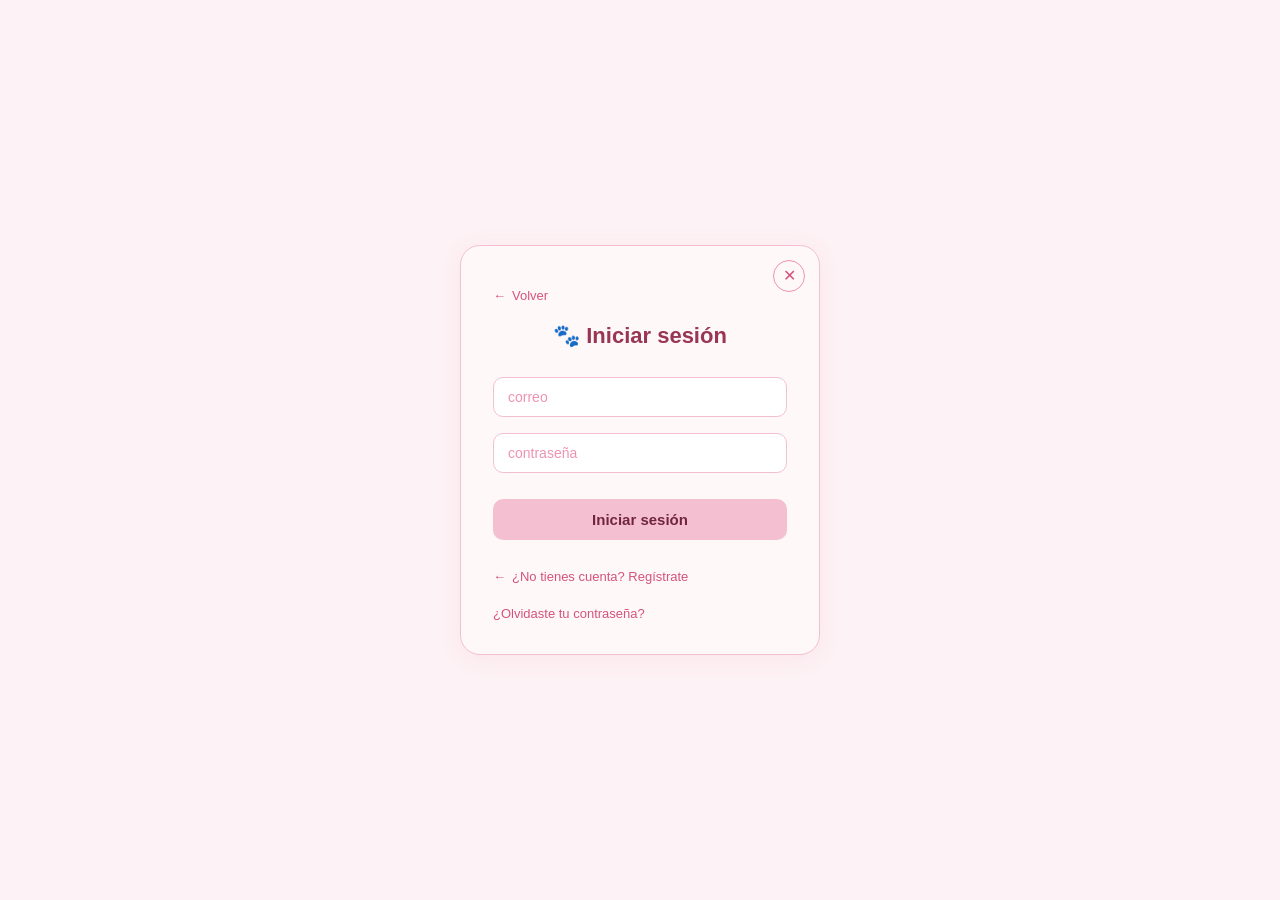
<file: iniciarsesion.html>
<!DOCTYPE html>
<html lang="es">
<head>
  <meta charset="UTF-8" />
  <meta name="viewport" content="width=device-width, initial-scale=1.0" />
  <title>Iniciar sesión</title>
  <style>
    * { box-sizing: border-box; margin: 0; padding: 0; }

    body {
      min-height: 100vh;
      display: flex;
      align-items: center;
      justify-content: center;
      background: #fdf2f5;
      font-family: 'Segoe UI', sans-serif;
    }

    .card {
      background: #fff8f9;
      border: 1px solid #f4c0d1;
      border-radius: 20px;
      padding: 2.5rem 2rem 2rem;
      width: 360px;
      position: relative;
      box-shadow: 0 4px 24px rgba(212, 83, 126, 0.08);
    }

    .close-btn {
      position: absolute;
      top: 14px;
      right: 14px;
      background: none;
      border: 1.5px solid #ED93B1;
      border-radius: 50%;
      width: 32px;
      height: 32px;
      display: flex;
      align-items: center;
      justify-content: center;
      cursor: pointer;
      color: #D4537E;
      font-size: 16px;
      line-height: 1;
      text-decoration: none;
    }
    .close-btn:hover { background: #FBEAF0; }

    .btn-back {
      display: inline-flex;
      align-items: center;
      gap: 6px;
      background: none;
      border: none;
      cursor: pointer;
      color: #D4537E;
      font-size: 13px;
      padding: 0;
      margin-bottom: 1.2rem;
      text-decoration: none;
    }
    .btn-back:hover { color: #993556; }
    .btn-back::before { content: "←"; }

    .title {
      text-align: center;
      font-size: 22px;
      font-weight: 600;
      color: #993556;
      margin-bottom: 1.8rem;
    }

    .form-input {
      width: 100%;
      padding: 11px 14px;
      border: 1px solid #F4C0D1;
      border-radius: 10px;
      background: #fff;
      font-size: 14px;
      color: #72243E;
      margin-bottom: 1rem;
      outline: none;
      transition: border-color 0.2s, box-shadow 0.2s;
    }
    .form-input:focus {
      border-color: #D4537E;
      box-shadow: 0 0 0 3px rgba(212,83,126,0.12);
    }
    .form-input::placeholder { color: #ED93B1; }

    .btn-primary {
      display: block;
      width: 100%;
      padding: 12px;
      background: #F4C0D1;
      border: none;
      border-radius: 10px;
      font-size: 15px;
      font-weight: 600;
      color: #72243E;
      cursor: pointer;
      margin-bottom: 1.2rem;
      text-align: center;
      text-decoration: none;
      transition: background 0.2s;
    }
    .btn-primary:hover { background: #ED93B1; }
    .btn-primary:disabled { opacity: 0.6; cursor: not-allowed; }

    .btn-reenviar {
      display: none;
      width: 100%;
      padding: 10px;
      background: #fff;
      border: 1px solid #F4C0D1;
      border-radius: 10px;
      font-size: 14px;
      font-weight: 600;
      color: #D4537E;
      cursor: pointer;
      margin-bottom: 1rem;
    }
    .btn-reenviar:hover { background: #FBEAF0; }
    .btn-reenviar:disabled { opacity: 0.6; cursor: not-allowed; }

    .link-olvide {
      display: inline-block;
      font-size: 13px;
      color: #D4537E;
      text-decoration: none;
      margin-top: 2px;
    }
    .link-olvide:hover { color: #993556; text-decoration: underline; }

    #mensaje { color:#D4537E; font-size:13px; margin-bottom: 10px; }
    #avisoReenvio { color:#993556; font-size:13px; margin-bottom: 10px; }
  </style>
</head>
<body>

<div class="card">
  <a href="index.html" class="close-btn" title="Cerrar">✕</a>
  <a href="index.html" class="btn-back">Volver</a>

  <p class="title">🐾 Iniciar sesión</p>

  <input class="form-input" type="email" id="correo" placeholder="correo" />
  <input class="form-input" type="password" id="contrasena" placeholder="contraseña" />
  <p id="mensaje"></p>

  <button class="btn-reenviar" id="btnReenviar" onclick="reenviarVerificacion()">
    📩 Reenviar correo de verificación
  </button>
  <p id="avisoReenvio"></p>

  <button class="btn-primary" id="btnLogin" onclick="iniciarSesion()">Iniciar sesión</button>
  <a href="registrarse.html" class="btn-back" style="margin-top:10px;">¿No tienes cuenta? Regístrate</a>
  <br />
  <a href="recuperar.html" class="link-olvide">¿Olvidaste tu contraseña?</a>
</div>

<script>
const API = 'https://huellas-a-casa-backend.onrender.com';

async function iniciarSesion() {
  const correo = document.getElementById('correo').value.trim();
  const contrasena = document.getElementById('contrasena').value;
  const mensaje = document.getElementById('mensaje');
  const boton = document.getElementById('btnLogin');
  const btnReenviar = document.getElementById('btnReenviar');

  mensaje.textContent = '';
  document.getElementById('avisoReenvio').textContent = '';
  btnReenviar.style.display = 'none';

  boton.disabled = true;
  boton.textContent = 'Entrando...';

  try {
    const respuesta = await fetch(API + '/api/login', {
      method: 'POST',
      headers: { 'Content-Type': 'application/json' },
      body: JSON.stringify({ correo, contrasena })
    });

    const data = await respuesta.json();

    if (data.exito) {
      // Guardamos el usuario en sesión del navegador para usarlo en otras páginas
      sessionStorage.setItem('usuario', JSON.stringify(data.usuario));
      window.location.href = 'index.html';
    } else {
      mensaje.textContent = data.mensaje;
      // Si el correo aún no está verificado, ofrecemos reenviar el enlace
      if (data.sin_verificar) {
        btnReenviar.style.display = 'block';
      }
    }
  } catch (error) {
    mensaje.textContent = "Error de conexión con el servidor. Si es la primera vez, espera unos segundos e inténtalo de nuevo.";
    console.error(error);
  } finally {
    boton.disabled = false;
    boton.textContent = 'Iniciar sesión';
  }
}

async function reenviarVerificacion() {
  const correo = document.getElementById('correo').value.trim();
  const aviso = document.getElementById('avisoReenvio');
  const boton = document.getElementById('btnReenviar');

  aviso.textContent = 'Enviando...';
  boton.disabled = true;

  try {
    const respuesta = await fetch(API + '/api/reenviar_verificacion', {
      method: 'POST',
      headers: { 'Content-Type': 'application/json' },
      body: JSON.stringify({ correo })
    });
    const data = await respuesta.json();
    aviso.textContent = data.mensaje + ' Revisa también la carpeta de spam.';
  } catch (e) {
    aviso.textContent = 'No se pudo conectar con el servidor.';
  } finally {
    boton.disabled = false;
  }
}
</script>
</body>
</html>
</file>
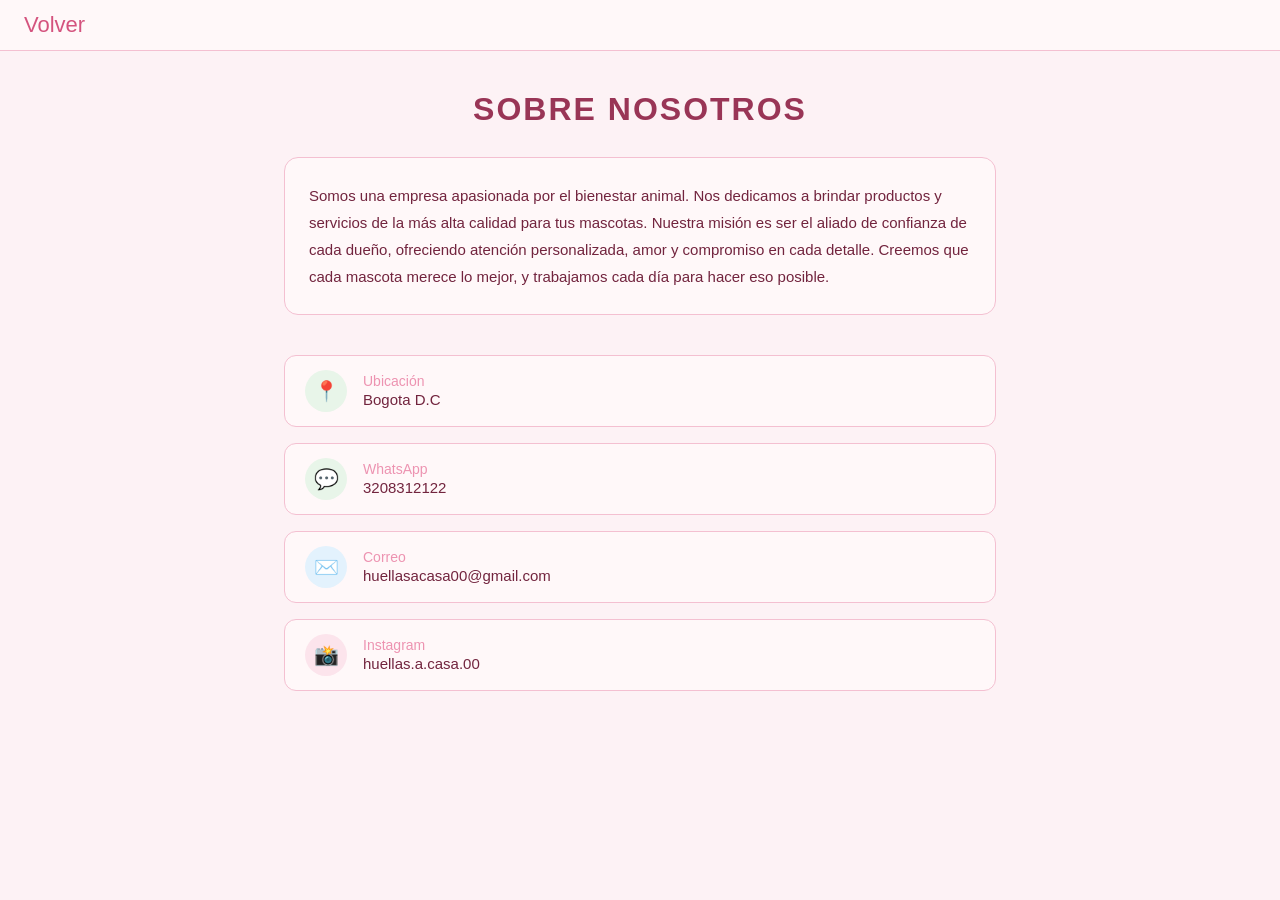
<file: nosotros.html>
<!DOCTYPE html>
<html lang="es">
<head>
  <meta charset="UTF-8" />
  <meta name="viewport" content="width=device-width, initial-scale=1.0" />
  <title>Sobre Nosotros</title>
  <style>
    * { box-sizing: border-box; margin: 0; padding: 0; }

    body {
      min-height: 100vh;
      background: #fdf2f5;
      font-family: 'Segoe UI', sans-serif;
      color: #72243E;
    }

    nav {
      background: #fff8f9;
      border-bottom: 1px solid #f4c0d1;
      padding: 12px 24px;
      display: flex;
      align-items: center;
    }
    nav a {
      text-decoration: none;
      color: #D4537E;
      font-size: 22px;
    }
    nav a:hover { color: #993556; }

    .container {
      max-width: 760px;
      margin: 0 auto;
      padding: 2.5rem 1.5rem;
    }

    h1 {
      text-align: center;
      font-size: 32px;
      font-weight: 700;
      color: #993556;
      letter-spacing: 2px;
      margin-bottom: 1.8rem;
    }

    .descripcion {
      font-size: 15px;
      line-height: 1.8;
      color: #72243E;
      background: #fff8f9;
      border: 1px solid #f4c0d1;
      border-radius: 14px;
      padding: 1.5rem;
      margin-bottom: 2.5rem;
    }

    .contacto {
      display: flex;
      flex-direction: column;
      gap: 1rem;
    }

    .contacto-item {
      display: flex;
      align-items: center;
      gap: 16px;
      background: #fff8f9;
      border: 1px solid #f4c0d1;
      border-radius: 12px;
      padding: 14px 20px;
      color: #72243E;
      font-size: 15px;
    }

    .icono {
      width: 42px;
      height: 42px;
      border-radius: 50%;
      display: flex;
      align-items: center;
      justify-content: center;
      flex-shrink: 0;
      font-size: 20px;
    }

    .ic-maps     { background: #e8f5e9; }
    .ic-whatsapp { background: #e8f5e9; }
    .ic-mail     { background: #e3f2fd; }
    .ic-ig       { background: #fce4ec; }
    .ic-tiktok   { background: #f3e5f5; }

    .contacto-label {
      font-weight: 500;
      font-size: 14px;
      color: #ED93B1;
      margin-bottom: 2px;
    }
    .contacto-valor {
      font-size: 15px;
      color: #72243E;
    }
  </style>
</head>
<body>

  <nav>
    <a href="index.html" title="Inicio">Volver</a>
  </nav>

  <div class="container">
    <h1>SOBRE NOSOTROS</h1>

    <p class="descripcion">
      Somos una empresa apasionada por el bienestar animal. Nos dedicamos a brindar 
      productos y servicios de la más alta calidad para tus mascotas. Nuestra misión 
      es ser el aliado de confianza de cada dueño, ofreciendo atención personalizada, 
      amor y compromiso en cada detalle. Creemos que cada mascota merece lo mejor, 
      y trabajamos cada día para hacer eso posible.
    </p>

    <div class="contacto">

      <div class="contacto-item">
        <div class="icono ic-maps">📍</div>
        <div>
          <p class="contacto-label">Ubicación</p>
          <p class="contacto-valor">Bogota D.C</p>
        </div>
      </div>

      <div class="contacto-item">
        <div class="icono ic-whatsapp">💬</div>
        <div>
          <p class="contacto-label">WhatsApp</p>
          <p class="contacto-valor">3208312122</p>
        </div>
      </div>

      <div class="contacto-item">
        <div class="icono ic-mail">✉️</div>
        <div>
          <p class="contacto-label">Correo</p>
          <p class="contacto-valor">huellasacasa00@gmail.com</p>
        </div>
      </div>

      <div class="contacto-item">
        <div class="icono ic-ig">📸</div>
        <div>
          <p class="contacto-label">Instagram</p>
          <p class="contacto-valor">huellas.a.casa.00</p>
        </div>
      </div>

    </div>
  </div>

</body>
</html>
</file>
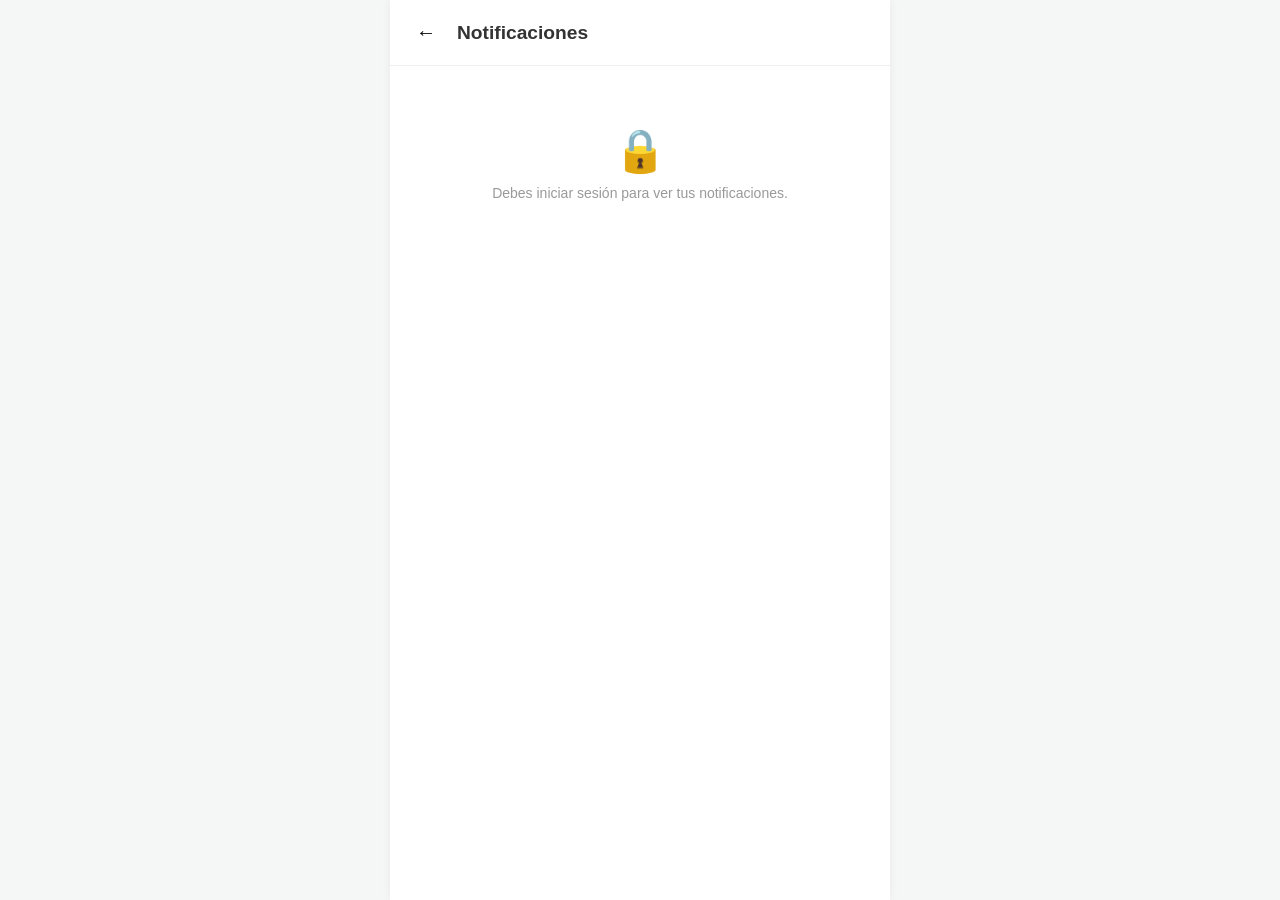
<file: notificaciones.html>
<!DOCTYPE html>
<html lang="es">
<head>
    <meta charset="UTF-8">
    <title>Notificaciones - Huellas a Casa</title>
    <style>
        body { 
            font-family: 'Segoe UI', sans-serif; 
            background-color: #f4f7f6; 
            margin: 0; 
            display: flex; 
            justify-content: center; 
        }
        .notifications-container { 
            width: 100%; 
            max-width: 500px; 
            background: white; 
            min-height: 100vh; 
            box-shadow: 0 0 10px rgba(0,0,0,0.05); 
        }
        header { 
            padding: 20px; 
            background-color: #fff; 
            border-bottom: 1px solid #eee; 
            display: flex; 
            align-items: center; 
        }
        .btn-back { 
            background: none; 
            border: none; 
            font-size: 20px; 
            cursor: pointer; 
            margin-right: 15px; 
        }
        h2 { margin: 0; font-size: 1.2rem; color: #333; flex: 1; }

        .badge-pendientes {
            background: #e53935;
            color: #fff;
            font-size: 12px;
            font-weight: 700;
            min-width: 22px;
            height: 22px;
            padding: 0 6px;
            box-sizing: border-box;
            border-radius: 50%;
            line-height: 22px;
            text-align: center;
            display: none;
        }
        
        .notification-list { list-style: none; padding: 0; margin: 0; }
        .notification-item { 
            padding: 15px 20px; 
            border-bottom: 1px solid #f0f0f0; 
            display: flex; 
            gap: 15px; 
            transition: background 0.3s;
            cursor: pointer;
        }
        .notification-item:hover { background-color: #f9f9f9; }
        .notification-item.unread { background-color: #fff4f4; }
        
        .icon { 
            width: 45px; 
            height: 45px; 
            background: #eee; 
            border-radius: 50%; 
            display: flex; 
            align-items: center; 
            justify-content: center; 
            font-size: 20px; 
            flex-shrink: 0;
        }
        .content { flex: 1; min-width: 0; }
        .content .title { font-weight: bold; font-size: 14px; margin-bottom: 3px; color: #222; }
        .content .desc { font-size: 13px; color: #666; line-height: 1.4; }
        .content .time { font-size: 11px; color: #999; margin-top: 5px; }
        
        .unread-dot { 
            width: 8px; 
            height: 8px; 
            background-color: #e53935; 
            border-radius: 50%; 
            align-self: center; 
            flex-shrink: 0;
        }

        .estado-vacio {
            text-align: center;
            padding: 60px 20px;
            color: #999;
            font-size: 14px;
        }
        .estado-vacio .emoji { font-size: 42px; display: block; margin-bottom: 10px; }
    </style>
</head>
<body>

    <div class="notifications-container">
        <header>
            <button class="btn-back" onclick="window.history.back()">←</button>
            <h2>Notificaciones</h2>
            <span class="badge-pendientes" id="badgePendientes">0</span>
        </header>

        <ul class="notification-list" id="listaNotificaciones">
            <li class="estado-vacio">Cargando...</li>
        </ul>
    </div>

<script>
const iconosPorTipo = {
    cita: '📅',
    pedido: '🛍️',
    promocion: '🐾',
    sistema: '🔔'
};

function obtenerUsuario() {
    return JSON.parse(sessionStorage.getItem('usuario') || 'null');
}

async function cargarNotificaciones() {
    const lista = document.getElementById('listaNotificaciones');
    const badge = document.getElementById('badgePendientes');
    const usuarioActual = obtenerUsuario();

    if (!usuarioActual) {
        lista.innerHTML = '<li class="estado-vacio"><span class="emoji">🔒</span>Debes iniciar sesión para ver tus notificaciones.</li>';
        return;
    }

    try {
        const respuesta = await fetch(`https://huellas-a-casa-backend.onrender.com/api/notificaciones?id_usuario=${usuarioActual.id}`);
        const data = await respuesta.json();

        if (!data.exito) {
            lista.innerHTML = `<li class="estado-vacio">${data.mensaje}</li>`;
            return;
        }

        if (data.notificaciones.length === 0) {
            lista.innerHTML = '<li class="estado-vacio"><span class="emoji">🔔</span>No tienes notificaciones por ahora.</li>';
            badge.style.display = 'none';
            return;
        }

        const noLeidas = data.notificaciones.filter(n => !n.leida).length;
        if (noLeidas > 0) {
            badge.textContent = noLeidas > 9 ? '9+' : noLeidas;
            badge.style.display = 'inline-block';
        } else {
            badge.style.display = 'none';
        }

        lista.innerHTML = data.notificaciones.map(n => `
            <li class="notification-item ${n.leida ? '' : 'unread'}" data-id="${n.id}" onclick="marcarComoLeida(${n.id}, this)">
                <div class="icon">${iconosPorTipo[n.tipo] || '🔔'}</div>
                <div class="content">
                    <div class="title">${n.titulo}</div>
                    <div class="desc">${n.descripcion}</div>
                    <div class="time">${n.tiempo}</div>
                </div>
                ${n.leida ? '' : '<div class="unread-dot"></div>'}
            </li>
        `).join('');

    } catch (error) {
        lista.innerHTML = '<li class="estado-vacio">Error de conexión con el servidor.</li>';
        console.error(error);
    }
}

async function marcarComoLeida(idNotificacion, elemento) {
    const usuarioActual = obtenerUsuario();
    if (!usuarioActual) return;

    if (!elemento.classList.contains('unread')) return;

    elemento.classList.remove('unread');
    const punto = elemento.querySelector('.unread-dot');
    if (punto) punto.remove();

    const badge = document.getElementById('badgePendientes');
    const restantes = document.querySelectorAll('.notification-item.unread').length;
    if (restantes > 0) {
        badge.textContent = restantes > 9 ? '9+' : restantes;
    } else {
        badge.style.display = 'none';
    }

    try {
        await fetch('https://huellas-a-casa-backend.onrender.com/api/marcar_leida', {
            method: 'POST',
            headers: { 'Content-Type': 'application/json' },
            body: JSON.stringify({ id_notificacion: idNotificacion, id_usuario: usuarioActual.id })
        });
    } catch (error) {
        console.error('No se pudo marcar como leída en el servidor:', error);
    }
}

cargarNotificaciones();
</script>

</body>
</html>
</file>
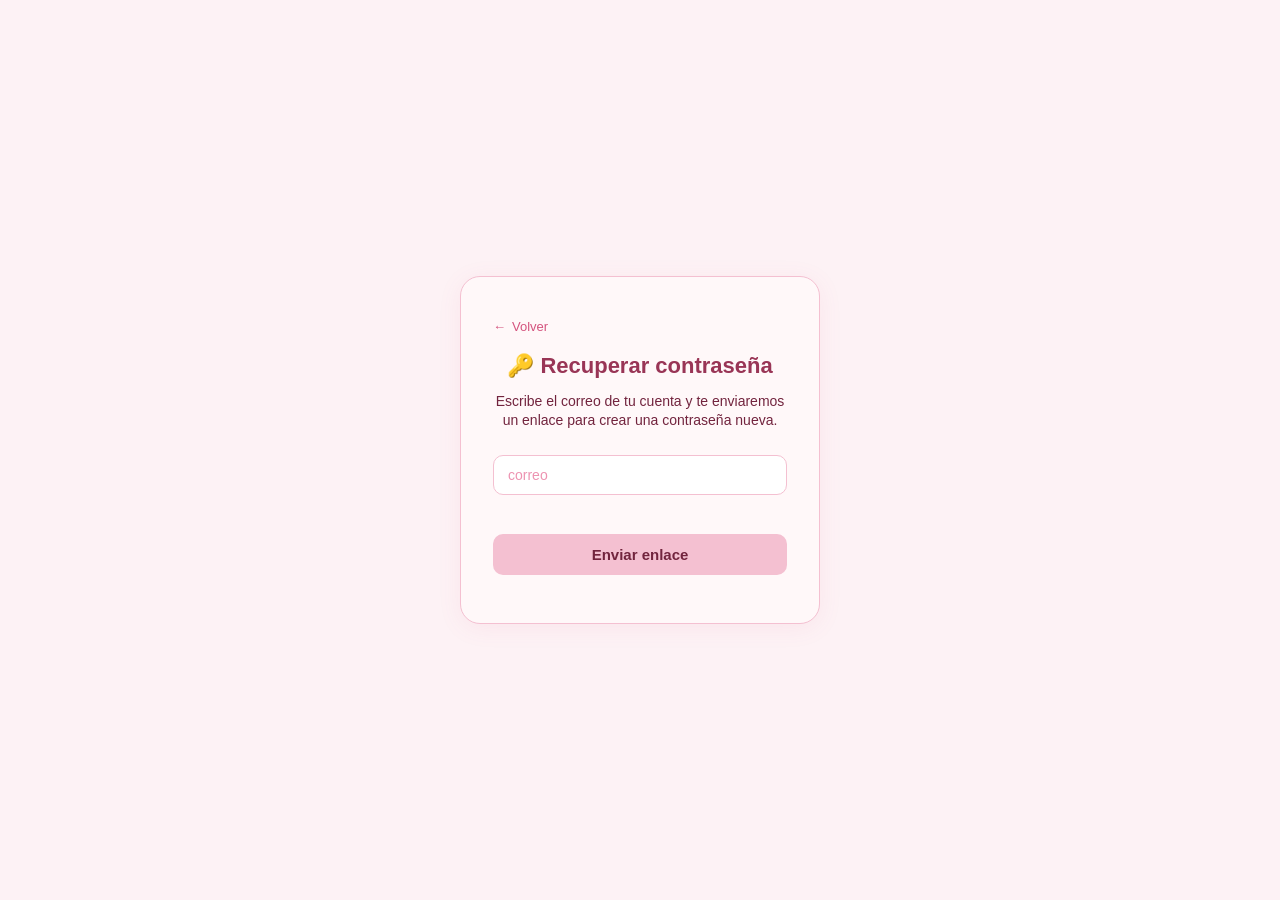
<file: recuperar.html>
<!DOCTYPE html>
<html lang="es">
<head>
  <meta charset="UTF-8" />
  <meta name="viewport" content="width=device-width, initial-scale=1.0" />
  <meta name="referrer" content="no-referrer" />
  <title>Recuperar contraseña</title>
  <style>
    * { box-sizing: border-box; margin: 0; padding: 0; }

    body {
      min-height: 100vh;
      display: flex;
      align-items: center;
      justify-content: center;
      background: #fdf2f5;
      font-family: 'Segoe UI', sans-serif;
      padding: 16px;
    }

    .card {
      background: #fff8f9;
      border: 1px solid #f4c0d1;
      border-radius: 20px;
      padding: 2.5rem 2rem 2rem;
      width: 360px;
      max-width: 100%;
      position: relative;
      box-shadow: 0 4px 24px rgba(212, 83, 126, 0.08);
    }

    .btn-back {
      display: inline-flex;
      align-items: center;
      gap: 6px;
      color: #D4537E;
      font-size: 13px;
      margin-bottom: 1.2rem;
      text-decoration: none;
    }
    .btn-back:hover { color: #993556; }
    .btn-back::before { content: "←"; }

    .title {
      text-align: center;
      font-size: 22px;
      font-weight: 600;
      color: #993556;
      margin-bottom: 0.8rem;
    }
    .subtitulo {
      text-align: center;
      font-size: 14px;
      color: #72243E;
      margin-bottom: 1.5rem;
      line-height: 1.4;
    }

    .form-input {
      width: 100%;
      padding: 11px 14px;
      border: 1px solid #F4C0D1;
      border-radius: 10px;
      background: #fff;
      font-size: 14px;
      color: #72243E;
      margin-bottom: 1rem;
      outline: none;
      transition: border-color 0.2s, box-shadow 0.2s;
    }
    .form-input:focus {
      border-color: #D4537E;
      box-shadow: 0 0 0 3px rgba(212,83,126,0.12);
    }
    .form-input::placeholder { color: #ED93B1; }

    .btn-primary {
      display: block;
      width: 100%;
      padding: 12px;
      background: #F4C0D1;
      border: none;
      border-radius: 10px;
      font-size: 15px;
      font-weight: 600;
      color: #72243E;
      cursor: pointer;
      margin-bottom: 1rem;
      text-align: center;
      text-decoration: none;
      transition: background 0.2s;
    }
    .btn-primary:hover { background: #ED93B1; }
    .btn-primary:disabled { opacity: 0.6; cursor: not-allowed; }

    .msg-error { color: #D4537E; font-size: 13px; margin-bottom: 10px; min-height: 1em; }
    .msg-ok {
      background: #fff;
      border: 1px solid #F4C0D1;
      border-radius: 10px;
      color: #72243E;
      font-size: 14px;
      line-height: 1.4;
      padding: 12px 14px;
      margin-bottom: 1rem;
    }

    .oculto { display: none; }
  </style>
</head>
<body>

<div class="card">

  <!-- ===== Paso 1: pedir el enlace por correo ===== -->
  <section id="pasoCorreo">
    <a href="iniciarsesion.html" class="btn-back">Volver</a>
    <p class="title">🔑 Recuperar contraseña</p>
    <p class="subtitulo">Escribe el correo de tu cuenta y te enviaremos un enlace para crear una contraseña nueva.</p>

    <input class="form-input" type="email" id="correo" placeholder="correo" />
    <p class="msg-error" id="errorCorreo"></p>
    <div class="msg-ok oculto" id="okCorreo"></div>

    <button class="btn-primary" id="btnEnviar" onclick="pedirEnlace()">Enviar enlace</button>
  </section>

  <!-- ===== Paso 2: elegir la contraseña nueva (llega desde el correo) ===== -->
  <section id="pasoNueva" class="oculto">
    <p class="title">🔑 Nueva contraseña</p>
    <p class="subtitulo">Elige una contraseña nueva para tu cuenta (mínimo 6 caracteres).</p>

    <input class="form-input" type="password" id="nueva" placeholder="contraseña nueva" />
    <input class="form-input" type="password" id="repetir" placeholder="repite la contraseña" />
    <p class="msg-error" id="errorNueva"></p>
    <div class="msg-ok oculto" id="okNueva"></div>

    <button class="btn-primary" id="btnGuardar" onclick="guardarNueva()">Guardar contraseña</button>
    <a href="iniciarsesion.html" class="btn-back oculto" id="linkLogin">Ir a iniciar sesión</a>
  </section>

</div>

<script>
const API = 'https://huellas-a-casa-backend.onrender.com';

// Si la dirección trae ?token=..., mostramos el formulario de contraseña nueva
const token = new URLSearchParams(window.location.search).get('token');
if (token) {
  document.getElementById('pasoCorreo').classList.add('oculto');
  document.getElementById('pasoNueva').classList.remove('oculto');
}

async function pedirEnlace() {
  const correo = document.getElementById('correo').value.trim();
  const error = document.getElementById('errorCorreo');
  const ok = document.getElementById('okCorreo');
  const boton = document.getElementById('btnEnviar');

  error.textContent = '';
  ok.classList.add('oculto');

  if (!correo) {
    error.textContent = 'Escribe tu correo.';
    return;
  }

  boton.disabled = true;
  boton.textContent = 'Enviando...';

  try {
    const respuesta = await fetch(API + '/api/olvide_contrasena', {
      method: 'POST',
      headers: { 'Content-Type': 'application/json' },
      body: JSON.stringify({ correo })
    });
    const data = await respuesta.json();

    if (data.exito) {
      ok.textContent = data.mensaje;
      ok.classList.remove('oculto');
    } else {
      error.textContent = data.mensaje;
    }
  } catch (e) {
    error.textContent = 'Error de conexión con el servidor. Si es la primera vez, espera unos segundos e inténtalo de nuevo.';
  } finally {
    boton.disabled = false;
    boton.textContent = 'Enviar enlace';
  }
}

async function guardarNueva() {
  const nueva = document.getElementById('nueva').value;
  const repetir = document.getElementById('repetir').value;
  const error = document.getElementById('errorNueva');
  const ok = document.getElementById('okNueva');
  const boton = document.getElementById('btnGuardar');

  error.textContent = '';
  ok.classList.add('oculto');

  if (nueva.length < 6) {
    error.textContent = 'La contraseña debe tener al menos 6 caracteres.';
    return;
  }
  if (nueva !== repetir) {
    error.textContent = 'Las contraseñas no coinciden.';
    return;
  }

  boton.disabled = true;
  boton.textContent = 'Guardando...';

  try {
    const respuesta = await fetch(API + '/api/restablecer_contrasena', {
      method: 'POST',
      headers: { 'Content-Type': 'application/json' },
      body: JSON.stringify({ token, contrasena: nueva })
    });
    const data = await respuesta.json();

    if (data.exito) {
      ok.textContent = data.mensaje;
      ok.classList.remove('oculto');
      // Quitamos el token de la barra de direcciones y mostramos el acceso al login
      history.replaceState(null, '', 'recuperar.html');
      boton.classList.add('oculto');
      document.getElementById('nueva').classList.add('oculto');
      document.getElementById('repetir').classList.add('oculto');
      document.getElementById('linkLogin').classList.remove('oculto');
    } else {
      error.textContent = data.mensaje;
      boton.disabled = false;
      boton.textContent = 'Guardar contraseña';
    }
  } catch (e) {
    error.textContent = 'Error de conexión con el servidor. Inténtalo de nuevo.';
    boton.disabled = false;
    boton.textContent = 'Guardar contraseña';
  }
}
</script>

</body>
</html>
</file>
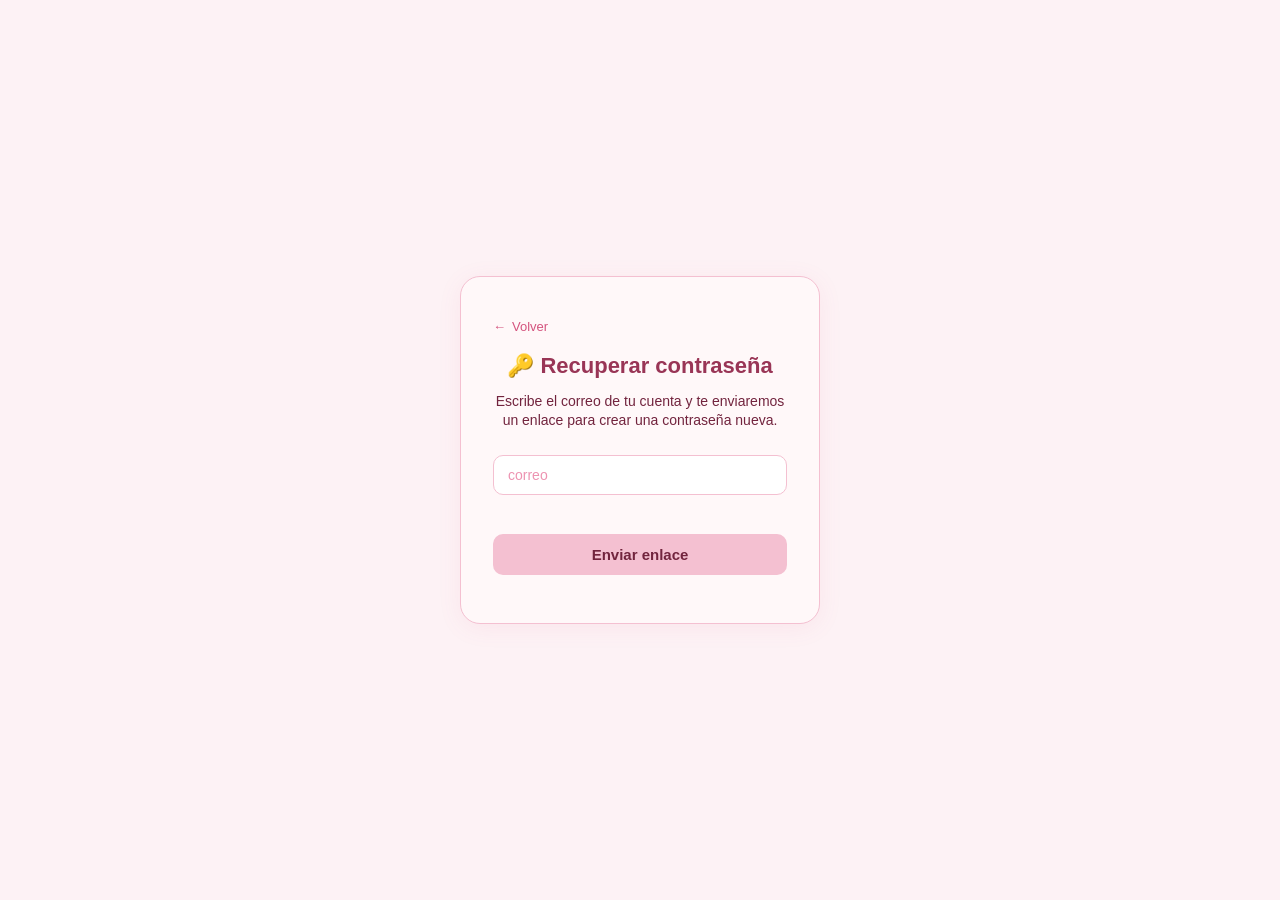
<file: recuperarcuenta.html>
<!DOCTYPE html>
<html lang="es">
<head>
  <meta charset="UTF-8" />
  <meta name="viewport" content="width=device-width, initial-scale=1.0" />
  <meta name="referrer" content="no-referrer" />
  <title>Recuperar contraseña</title>
  <style>
    * { box-sizing: border-box; margin: 0; padding: 0; }

    body {
      min-height: 100vh;
      display: flex;
      align-items: center;
      justify-content: center;
      background: #fdf2f5;
      font-family: 'Segoe UI', sans-serif;
      padding: 16px;
    }

    .card {
      background: #fff8f9;
      border: 1px solid #f4c0d1;
      border-radius: 20px;
      padding: 2.5rem 2rem 2rem;
      width: 360px;
      max-width: 100%;
      position: relative;
      box-shadow: 0 4px 24px rgba(212, 83, 126, 0.08);
    }

    .btn-back {
      display: inline-flex;
      align-items: center;
      gap: 6px;
      color: #D4537E;
      font-size: 13px;
      margin-bottom: 1.2rem;
      text-decoration: none;
    }
    .btn-back:hover { color: #993556; }
    .btn-back::before { content: "←"; }

    .title {
      text-align: center;
      font-size: 22px;
      font-weight: 600;
      color: #993556;
      margin-bottom: 0.8rem;
    }
    .subtitulo {
      text-align: center;
      font-size: 14px;
      color: #72243E;
      margin-bottom: 1.5rem;
      line-height: 1.4;
    }

    .form-input {
      width: 100%;
      padding: 11px 14px;
      border: 1px solid #F4C0D1;
      border-radius: 10px;
      background: #fff;
      font-size: 14px;
      color: #72243E;
      margin-bottom: 1rem;
      outline: none;
      transition: border-color 0.2s, box-shadow 0.2s;
    }
    .form-input:focus {
      border-color: #D4537E;
      box-shadow: 0 0 0 3px rgba(212,83,126,0.12);
    }
    .form-input::placeholder { color: #ED93B1; }

    .btn-primary {
      display: block;
      width: 100%;
      padding: 12px;
      background: #F4C0D1;
      border: none;
      border-radius: 10px;
      font-size: 15px;
      font-weight: 600;
      color: #72243E;
      cursor: pointer;
      margin-bottom: 1rem;
      text-align: center;
      text-decoration: none;
      transition: background 0.2s;
    }
    .btn-primary:hover { background: #ED93B1; }
    .btn-primary:disabled { opacity: 0.6; cursor: not-allowed; }

    .msg-error { color: #D4537E; font-size: 13px; margin-bottom: 10px; min-height: 1em; }
    .msg-ok {
      background: #fff;
      border: 1px solid #F4C0D1;
      border-radius: 10px;
      color: #72243E;
      font-size: 14px;
      line-height: 1.4;
      padding: 12px 14px;
      margin-bottom: 1rem;
    }

    .oculto { display: none; }
  </style>
</head>
<body>

<div class="card">

  <!-- ===== Paso 1: pedir el enlace por correo ===== -->
  <section id="pasoCorreo">
    <a href="iniciarsesion.html" class="btn-back">Volver</a>
    <p class="title">🔑 Recuperar contraseña</p>
    <p class="subtitulo">Escribe el correo de tu cuenta y te enviaremos un enlace para crear una contraseña nueva.</p>

    <input class="form-input" type="email" id="correo" placeholder="correo" />
    <p class="msg-error" id="errorCorreo"></p>
    <div class="msg-ok oculto" id="okCorreo"></div>

    <button class="btn-primary" id="btnEnviar" onclick="pedirEnlace()">Enviar enlace</button>
  </section>

  <!-- ===== Paso 2: elegir la contraseña nueva (llega desde el correo) ===== -->
  <section id="pasoNueva" class="oculto">
    <p class="title">🔑 Nueva contraseña</p>
    <p class="subtitulo">Elige una contraseña nueva para tu cuenta (mínimo 6 caracteres).</p>

    <input class="form-input" type="password" id="nueva" placeholder="contraseña nueva" />
    <input class="form-input" type="password" id="repetir" placeholder="repite la contraseña" />
    <p class="msg-error" id="errorNueva"></p>
    <div class="msg-ok oculto" id="okNueva"></div>

    <button class="btn-primary" id="btnGuardar" onclick="guardarNueva()">Guardar contraseña</button>
    <a href="iniciarsesion.html" class="btn-back oculto" id="linkLogin">Ir a iniciar sesión</a>
  </section>

</div>

<script>
const API = 'https://huellas-a-casa-backend.onrender.com';

// Si la dirección trae ?token=..., mostramos el formulario de contraseña nueva
const token = new URLSearchParams(window.location.search).get('token');
if (token) {
  document.getElementById('pasoCorreo').classList.add('oculto');
  document.getElementById('pasoNueva').classList.remove('oculto');
}

async function pedirEnlace() {
  const correo = document.getElementById('correo').value.trim();
  const error = document.getElementById('errorCorreo');
  const ok = document.getElementById('okCorreo');
  const boton = document.getElementById('btnEnviar');

  error.textContent = '';
  ok.classList.add('oculto');

  if (!correo) {
    error.textContent = 'Escribe tu correo.';
    return;
  }

  boton.disabled = true;
  boton.textContent = 'Enviando...';

  try {
    const respuesta = await fetch(API + '/api/olvide_contrasena', {
      method: 'POST',
      headers: { 'Content-Type': 'application/json' },
      body: JSON.stringify({ correo })
    });
    const data = await respuesta.json();

    if (data.exito) {
      ok.textContent = data.mensaje;
      ok.classList.remove('oculto');
    } else {
      error.textContent = data.mensaje;
    }
  } catch (e) {
    error.textContent = 'Error de conexión con el servidor. Si es la primera vez, espera unos segundos e inténtalo de nuevo.';
  } finally {
    boton.disabled = false;
    boton.textContent = 'Enviar enlace';
  }
}

async function guardarNueva() {
  const nueva = document.getElementById('nueva').value;
  const repetir = document.getElementById('repetir').value;
  const error = document.getElementById('errorNueva');
  const ok = document.getElementById('okNueva');
  const boton = document.getElementById('btnGuardar');

  error.textContent = '';
  ok.classList.add('oculto');

  if (nueva.length < 6) {
    error.textContent = 'La contraseña debe tener al menos 6 caracteres.';
    return;
  }
  if (nueva !== repetir) {
    error.textContent = 'Las contraseñas no coinciden.';
    return;
  }

  boton.disabled = true;
  boton.textContent = 'Guardando...';

  try {
    const respuesta = await fetch(API + '/api/restablecer_contrasena', {
      method: 'POST',
      headers: { 'Content-Type': 'application/json' },
      body: JSON.stringify({ token, contrasena: nueva })
    });
    const data = await respuesta.json();

    if (data.exito) {
      ok.textContent = data.mensaje;
      ok.classList.remove('oculto');
      // Quitamos el token de la barra de direcciones y mostramos el acceso al login
      history.replaceState(null, '', 'recuperar.html');
      boton.classList.add('oculto');
      document.getElementById('nueva').classList.add('oculto');
      document.getElementById('repetir').classList.add('oculto');
      document.getElementById('linkLogin').classList.remove('oculto');
    } else {
      error.textContent = data.mensaje;
      boton.disabled = false;
      boton.textContent = 'Guardar contraseña';
    }
  } catch (e) {
    error.textContent = 'Error de conexión con el servidor. Inténtalo de nuevo.';
    boton.disabled = false;
    boton.textContent = 'Guardar contraseña';
  }
}
</script>

</body>
</html>
</file>
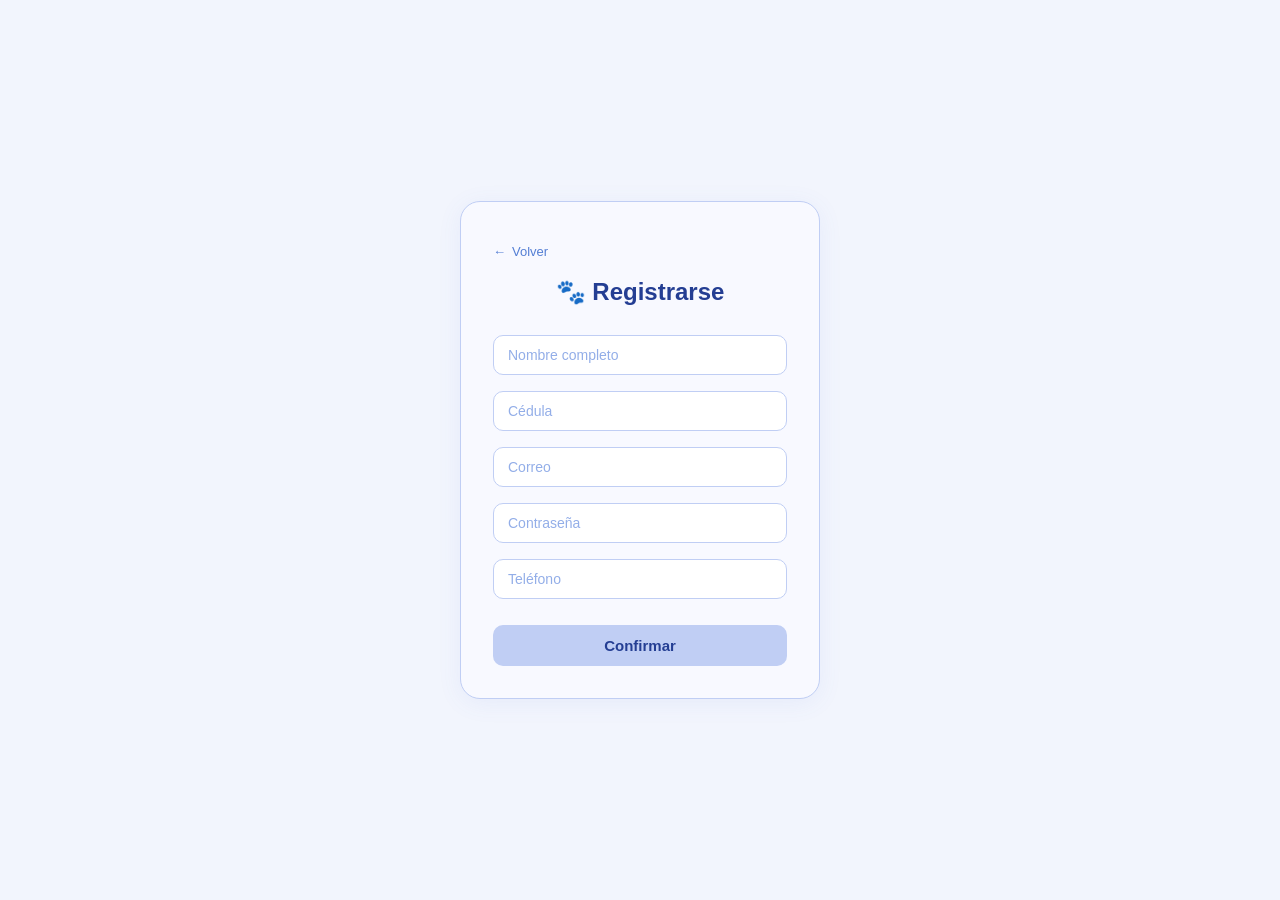
<file: registrarse.html>
<!DOCTYPE html>
<html lang="es">
<head>
  <meta charset="UTF-8" />
  <meta name="viewport" content="width=device-width, initial-scale=1.0" />
  <title>Registrarse</title>
  <style>
    * { box-sizing: border-box; margin: 0; padding: 0; }

    body {
      min-height: 100vh;
      display: flex;
      align-items: center;
      justify-content: center;
      background: #f2f5fd;
      font-family: 'Segoe UI', sans-serif;
    }

    .card {
      background: #f8f9ff;
      border: 1px solid #c0cef4;
      border-radius: 20px;
      padding: 2.5rem 2rem 2rem;
      width: 360px;
      position: relative;
      box-shadow: 0 4px 24px rgba(83, 112, 212, 0.08);
    }

    .btn-back {
      display: inline-flex;
      align-items: center;
      gap: 6px;
      background: none;
      border: none;
      cursor: pointer;
      color: #537ED4;
      font-size: 13px;
      padding: 0;
      margin-bottom: 1.2rem;
      text-decoration: none;
    }
    .btn-back:hover { color: #2243A3; }
    .btn-back::before { content: "←"; }

    .title {
      text-align: center;
      font-size: 24px;
      font-weight: 600;
      color: #243E93;
      margin-bottom: 1.8rem;
    }

    .form-input {
      width: 100%;
      padding: 11px 14px;
      border: 1px solid #c0cef4;
      border-radius: 10px;
      background: #fff;
      font-size: 14px;
      color: #243E93;
      margin-bottom: 1rem;
      outline: none;
      transition: border-color 0.2s, box-shadow 0.2s;
    }
    .form-input:focus {
      border-color: #537ED4;
      box-shadow: 0 0 0 3px rgba(83,126,212,0.12);
    }
    .form-input::placeholder { color: #93AEE8; }

    .btn-primary {
      display: block;
      width: 100%;
      padding: 12px;
      background: #c0cef4;
      border: none;
      border-radius: 10px;
      font-size: 15px;
      font-weight: 600;
      color: #243E93;
      cursor: pointer;
      margin-top: 0.5rem;
      text-align: center;
      text-decoration: none;
      transition: background 0.2s;
    }
    .btn-primary:hover { background: #93AEE8; }
    .btn-primary:disabled { opacity: 0.6; cursor: not-allowed; }

    /* ---------- Ventana de verificación ---------- */
    .modal-fondo {
      display: none;
      position: fixed;
      inset: 0;
      background: rgba(36, 62, 147, 0.35);
      align-items: center;
      justify-content: center;
      padding: 16px;
      z-index: 9999;
    }
    .modal-fondo.activo { display: flex; }

    .modal {
      background: #fff;
      border: 1px solid #c0cef4;
      border-radius: 20px;
      padding: 2rem 1.6rem 1.6rem;
      max-width: 340px;
      width: 100%;
      text-align: center;
      box-shadow: 0 8px 32px rgba(83, 112, 212, 0.2);
    }
    .modal-icono { font-size: 44px; margin-bottom: 0.6rem; }
    .modal h3 { color: #243E93; font-size: 20px; margin-bottom: 0.6rem; }
    .modal p { color: #3f55a3; font-size: 14px; line-height: 1.5; margin-bottom: 1.2rem; }
    .modal .btn-primary { margin-top: 0.4rem; }
    .btn-secundario {
      background: none;
      border: 1px solid #c0cef4;
      color: #537ED4;
    }
    .btn-secundario:hover { background: #f2f5fd; }
    #avisoReenvio { font-size: 13px; color: #537ED4; margin-top: 0.6rem; min-height: 1em; }
  </style>
</head>
<body>

<div class="card">
  <a href="iniciarsesion.html" class="btn-back">Volver</a>

  <p class="title">🐾 Registrarse</p>

  <input class="form-input" type="text" id="nombre" placeholder="Nombre completo" />
  <input class="form-input" type="text" id="cedula" placeholder="Cédula" />
  <input class="form-input" type="email" id="correo" placeholder="Correo" />
  <input class="form-input" type="password" id="contrasena" placeholder="Contraseña" />
  <input class="form-input" type="tel" id="telefono" placeholder="Teléfono" />

  <p id="mensaje" style="color:#D4537E; font-size:13px; margin-bottom:10px;"></p>

  <button class="btn-primary" id="btnConfirmar" onclick="registrarUsuario()">Confirmar</button>
</div>

<!-- Ventana que confirma el envío del correo de verificación -->
<div class="modal-fondo" id="modalVerificacion">
  <div class="modal">
    <div class="modal-icono" id="modalIcono">📩</div>
    <h3 id="modalTitulo">¡Revisa tu correo!</h3>
    <p id="modalTexto"></p>
    <button class="btn-primary btn-secundario" id="btnReenviar" style="display:none" onclick="reenviarVerificacion()">
      Reenviar correo
    </button>
    <p id="avisoReenvio"></p>
    <button class="btn-primary" onclick="irAlLogin()">Entendido</button>
  </div>
</div>

<script>
const API = 'https://huellas-a-casa-backend.onrender.com';
let correoRegistrado = '';

function mostrarModal(enviado, texto) {
  document.getElementById('modalIcono').textContent = enviado ? '📩' : '⚠️';
  document.getElementById('modalTitulo').textContent = enviado ? '¡Revisa tu correo!' : 'Cuenta creada';
  document.getElementById('modalTexto').textContent = texto;
  document.getElementById('btnReenviar').style.display = enviado ? 'none' : 'block';
  document.getElementById('avisoReenvio').textContent = '';
  document.getElementById('modalVerificacion').classList.add('activo');
}

function irAlLogin() {
  window.location.href = 'iniciarsesion.html';
}

async function registrarUsuario() {
  const nombre = document.getElementById('nombre').value.trim();
  const cedula = document.getElementById('cedula').value.trim();
  const correo = document.getElementById('correo').value.trim();
  const contrasena = document.getElementById('contrasena').value;
  const telefono = document.getElementById('telefono').value.trim();
  const mensaje = document.getElementById('mensaje');
  const boton = document.getElementById('btnConfirmar');

  mensaje.textContent = '';

  if (!nombre || !correo || !contrasena) {
    mensaje.textContent = "Por favor completa nombre, correo y contraseña.";
    return;
  }

  boton.disabled = true;
  boton.textContent = 'Enviando...';

  try {
    const respuesta = await fetch(API + '/api/registrar', {
      method: 'POST',
      headers: { 'Content-Type': 'application/json' },
      body: JSON.stringify({ nombre, cedula, correo, contrasena, telefono })
    });

    const data = await respuesta.json();

    if (data.exito && data.requiere_verificacion) {
      correoRegistrado = correo;
      mostrarModal(data.correo_enviado === true, data.mensaje);
    } else {
      mensaje.textContent = data.mensaje || 'No se pudo completar el registro.';
    }
  } catch (error) {
    mensaje.textContent = "Error de conexión con el servidor. Si es la primera vez, espera unos segundos e inténtalo de nuevo.";
    console.error(error);
  } finally {
    boton.disabled = false;
    boton.textContent = 'Confirmar';
  }
}

async function reenviarVerificacion() {
  const aviso = document.getElementById('avisoReenvio');
  aviso.textContent = 'Enviando...';
  try {
    const respuesta = await fetch(API + '/api/reenviar_verificacion', {
      method: 'POST',
      headers: { 'Content-Type': 'application/json' },
      body: JSON.stringify({ correo: correoRegistrado })
    });
    const data = await respuesta.json();
    aviso.textContent = data.mensaje;
  } catch (e) {
    aviso.textContent = 'No se pudo conectar con el servidor.';
  }
}
</script>

</body>
</html>
</file>
